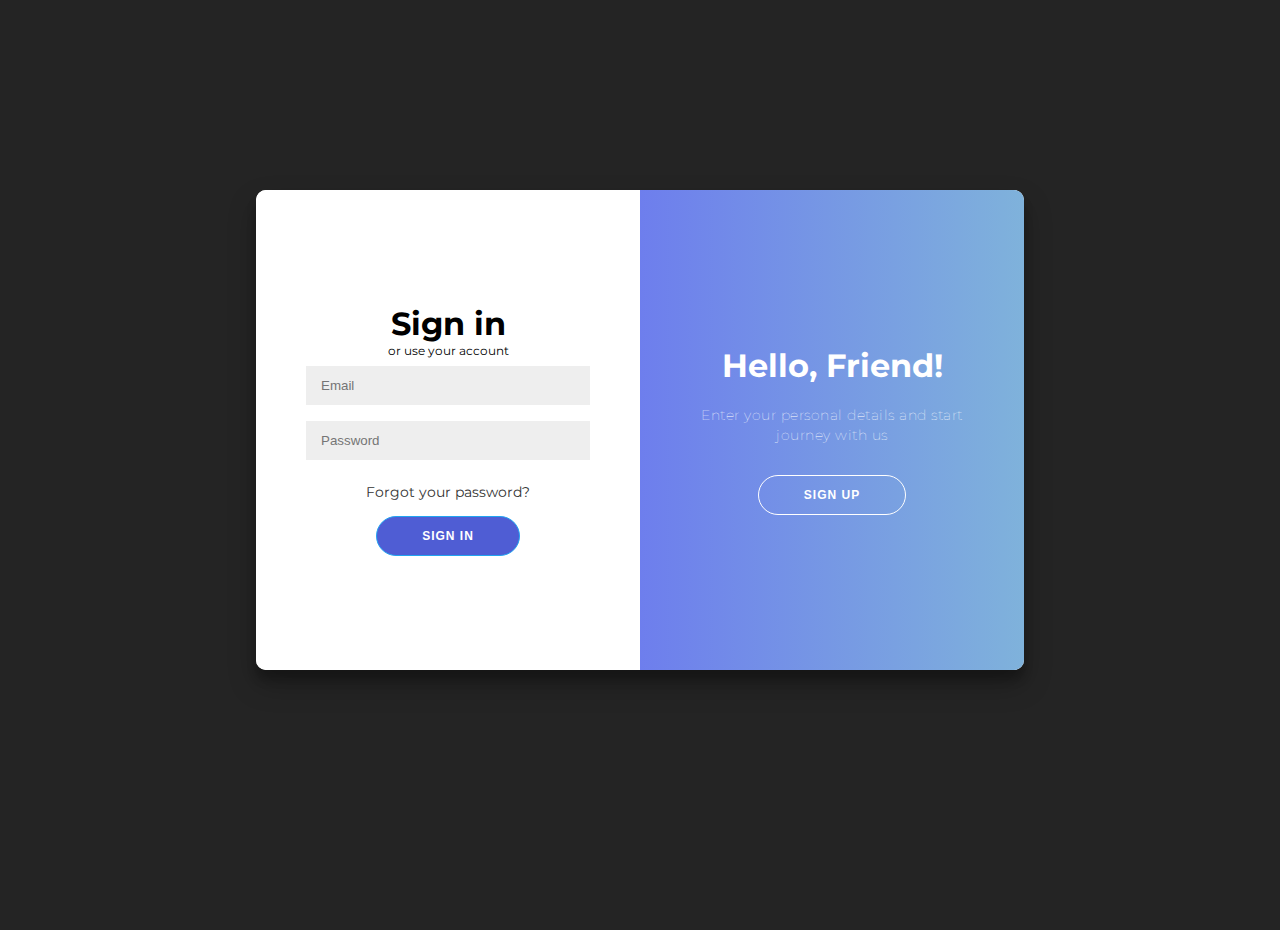
<file: Remake Autoagro/login.html>
<!DOCTYPE html>
<html>

<head>
  <meta charset="utf-8" />
  <meta http-equiv="X-UA-Compatible" content="IE=edge" />
  <title>LOGIN</title>
  <meta name="viewport" content="width=device-width, initial-scale=1.0" />
  <link rel="stylesheet" href="login.css">
</head>

<body>

    <div class="container" id="container">
        <div class="form-container sign-up-container">
            <form action="#">
                <h1>Create Account</h1>
               
                <span>or use your email for registration</span>
                <input type="text" placeholder="Name"/>
                <input type="email" placeholder="Email"/>
                <input type="password" placeholder="Password" />
                <button>Sign Up</button>
            </form>
        </div>
        <div class="form-container sign-in-container">
            <form action="#">
                <h1>Sign in</h1>
  
                <span>or use your account</span>
                <input type="email" placeholder="Email"/>
                <input type="password" placeholder="Password"/>
                <a href="#">Forgot your password?</a>
                <button>Sign In</button>
            </form>
        </div>
        <div class="overlay-container">
            <div class="overlay">
                <div class="overlay-panel overlay-left">
                    <h1>Welcome Back!</h1>
                    <p>To keep connected with us please login with your personal info</p>
                    <button class="ghost" id="signIn">Sign In</button>
                </div>
                <div class="overlay-panel overlay-right">
                    <h1>Hello, Friend!</h1>
                    <p>Enter your personal details and start journey with us</p>
                    <button class="ghost" id="signUp">Sign Up</button>
                </div>
            </div>
        </div>
    </div>
    

    <script src="script.js"></script>
    
</body>

</html>
</file>
<file: Remake Autoagro/login.css>
@import url('https://fonts.googleapis.com/css?family=Montserrat:400,800');

* {
	box-sizing: border-box;
}

body {
	background: #242424;
	display: flex;
	justify-content: center;
	align-items: center;
	flex-direction: column;
	font-family: 'Montserrat', sans-serif;
	height: 100vh;
	margin: -20px 0 50px;
}

h1 {
	font-weight: bold;
	margin: 0;
}

h2 {
	text-align: center;
}

p {
	font-size: 14px;
	font-weight: 100;
	line-height: 20px;
	letter-spacing: 0.5px;
	margin: 20px 0 30px;
}

span {
	font-size: 12px;
}

a {
	color: #333;
	font-size: 14px;
	text-decoration: none;
	margin: 15px 0;
}

button {
	border-radius: 20px;
	border: 1px solid #22a4f0;
	background-color: #4f5dd4;
	color: #FFFFFF;
	font-size: 12px;
	font-weight: bold;
	padding: 12px 45px;
	letter-spacing: 1px;
	text-transform: uppercase;
	transition: transform 80ms ease-in;
}

button:active {
	transform: scale(0.95);
}

button:focus {
	outline: none;
}

button.ghost {
	background-color: transparent;
	border-color: #FFFFFF;
}

form {
	background-color: #FFFFFF;
	display: flex;
	align-items: center;
	justify-content: center;
	flex-direction: column;
	padding: 0 50px;
	height: 100%;
	text-align: center;
}

input {
	background-color: #eee;
	border: none;
	padding: 12px 15px;
	margin: 8px 0;
	width: 100%;
}

.container {
	background-color: #fff;
	border-radius: 10px;
  	box-shadow: 0 14px 28px rgba(0,0,0,0.25), 
			0 10px 10px rgba(0,0,0,0.22);
	position: relative;
	overflow: hidden;
	width: 768px;
	max-width: 100%;
	min-height: 480px;
}

.form-container {
	position: absolute;
	top: 0;
	height: 100%;
	transition: all 0.6s ease-in-out;
}

.sign-in-container {
	left: 0;
	width: 50%;
	z-index: 2;
}

.container.right-panel-active .sign-in-container {
	transform: translateX(100%);
}

.sign-up-container {
	left: 0;
	width: 50%;
	opacity: 0;
	z-index: 1;
}

.container.right-panel-active .sign-up-container {
	transform: translateX(100%);
	opacity: 1;
	z-index: 5;
	animation: show 0.6s;
}

@keyframes show {
	0%, 49.99% {
		opacity: 0;
		z-index: 1;
	}
	
	50%, 100% {
		opacity: 1;
		z-index: 5;
	}
}

.overlay-container {
	position: absolute;
	top: 0;
	left: 50%;
	width: 50%;
	height: 100%;
	overflow: hidden;
	transition: transform 0.6s ease-in-out;
	z-index: 100;
}

.container.right-panel-active .overlay-container{
	transform: translateX(-100%);
}

.overlay {
	background: #7fb2db;
	background: -webkit-linear-gradient(to right, #5c4aff, #7fb2db);
	background: linear-gradient(to right, #5c4aff, #7fb2db);
	background-repeat: no-repeat;
	background-size: cover;
	background-position: 0 0;
	color: #FFFFFF;
	position: relative;
	left: -100%;    
	height: 100%;
	width: 200%;
  	transform: translateX(0);
	transition: transform 0.6s ease-in-out;
}

.container.right-panel-active .overlay {
  	transform: translateX(50%);
}

.overlay-panel {
	position: absolute;
	display: flex;
	align-items: center;
	justify-content: center;
	flex-direction: column;
	padding: 0 40px;
	text-align: center;
	top: 0;
	height: 100%;
	width: 50%;
	transform: translateX(0);
	transition: transform 0.6s ease-in-out;
}

.overlay-left {
	transform: translateX(-20%);
}

.container.right-panel-active .overlay-left {
	transform: translateX(0);
}

.overlay-right {
	right: 0;
	transform: translateX(0);
}

.container.right-panel-active .overlay-right {
	transform: translateX(20%);
}

.social-container {
	margin: 20px 0;
}

.social-container a {
	border: 1px solid #DDDDDD;
	border-radius: 50%;
	display: inline-flex;
	justify-content: center;
	align-items: center;
	margin: 0 5px;
	height: 40px;
	width: 40px;
}

footer {
    background-color: #222;
    color: #fff;
    font-size: 14px;
    bottom: 0;
    position: fixed;
    left: 0;
    right: 0;
    text-align: center;
    z-index: 999;
}

footer p {
    margin: 10px 0;
}

footer i {
    color: red;
}

footer a {
    color: #3c97bf;
    text-decoration: none;
}
</file>
